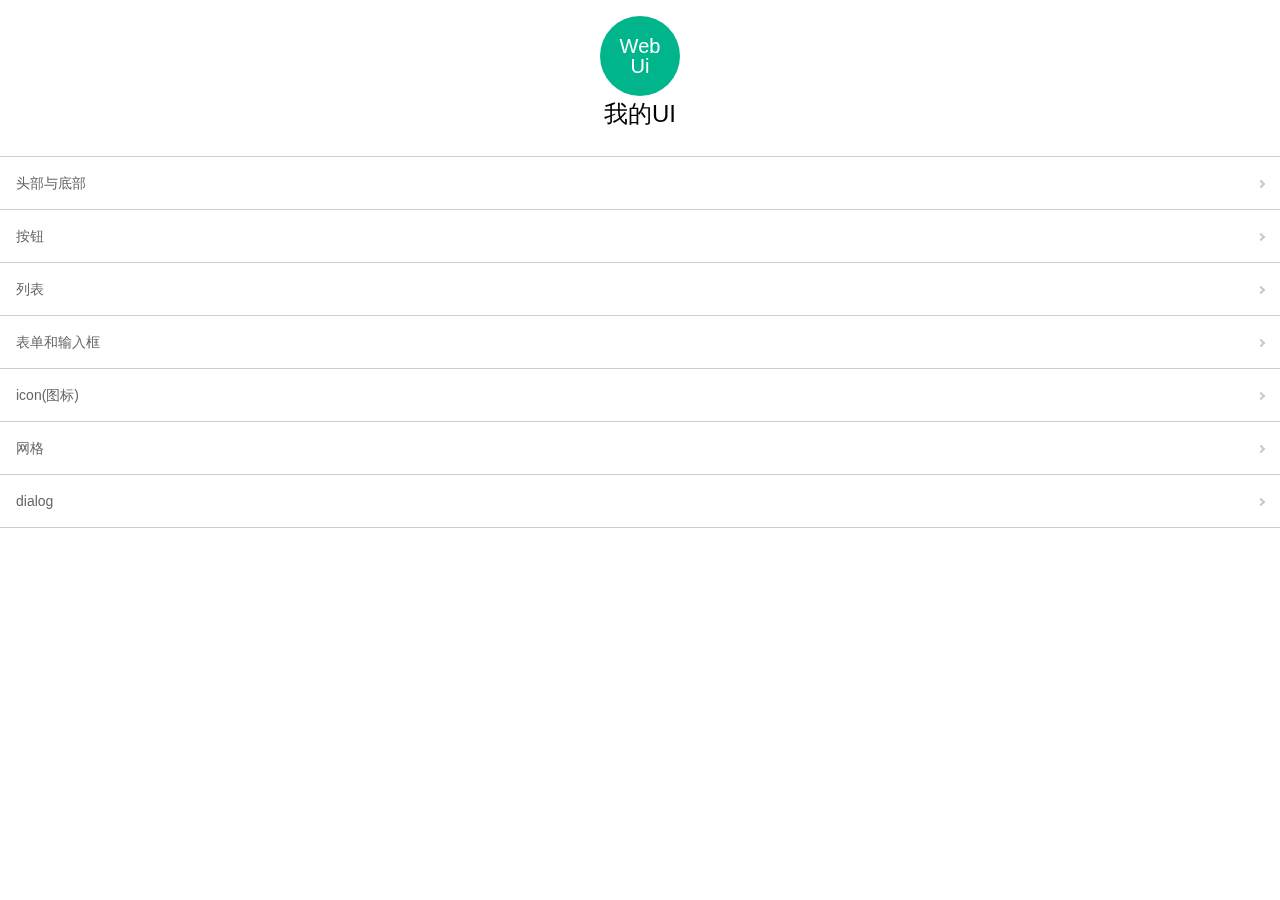
<file: index.html>
<!doctype html>
<html>
<head>
	<meta http-equiv="content-type" content="text/html; charset=utf-8">
	<meta http-equiv="pragma" content="no-cache">  
	<meta http-equiv="cache-control" content="no-cache">  
	<meta http-equiv="expires" content="0">  
	<meta name="viewport" content="width=device-width, minimum-scale=1.0, maximum-scale=1.0, user-scalable=no">
	<meta name="mobile-web-app-capable" content="yes">
	<meta name="apple-mobile-web-app-capable" content="yes">
	<meta name="format-detection" content="telephone=no" >
	<meta name="version" content="0.0.20151012.1">
	<title>首页</title>
	<link rel="stylesheet" href="css/init.css">
	<link rel="stylesheet" href="css/layout.css">
	<link rel="stylesheet" href="css/base.css">
	<!-- <link rel="stylesheet" href="css/mobilebone.animate.css"> -->
	<script src="libs/zepto/zepto.min.js"></script>
	<!--<script src="libs/mobilebone.js"></script>-->
	<script src="libs/iscroll/iscroll-lite.min.js"></script>
	<script src="libs/swipeslide/swipeSlide.min.js"></script>
	<script src="js/base.js"></script>
	<script>
		$(function(){
			
		})
	</script>
</head>
<body>
	<div class="wrap">
		<div id="scroll" class="scroll scroll-no-header scroll-no-footer">
			<div class="content">
				<div class="mywebui">
					<div class="round">Web<br>Ui</div>
					<h3>我的UI</h3>
				</div>
				<ul class="list menu-list" >
					<li class="item">
						<a href="header-footer.html" class="flex">
							<p class="flex1">头部与底部</p>
							<i class="icon icon-sharp-corners"></i>
						</a>
					</li>
					<li class="item">
						<a href="button.html" class="flex">
							<p class="flex1">按钮</p>
							<i class="icon icon-sharp-corners"></i>
						</a>
					</li>
					<li class="item">
						<a href="list.html" class="flex">
							<p class="flex1">列表</p>
							<i class="icon icon-sharp-corners"></i>
						</a>
					</li>
					<li class="item">
						<a href="form.html" class="flex">
							<p class="flex1">表单和输入框</p>
							<i class="icon icon-sharp-corners"></i>
						</a>
					</li>
					<li class="item">
						<a href="icon.html" class="flex">
							<p class="flex1">icon(图标)</p>
							<i class="icon icon-sharp-corners"></i>
						</a>
					</li>
					<li class="item">
						<a href="grid.html" class="flex">
							<p class="flex1">网格</p>
							<i class="icon icon-sharp-corners"></i>
						</a>
					</li>
					<li class="item">
						<a href="dialog.html" class="flex">
							<p class="flex1">dialog</p>
							<i class="icon icon-sharp-corners"></i>
						</a>
					</li>
				</ul>
			</div>
		</div>
	</div>
</body>
</html>
</file>
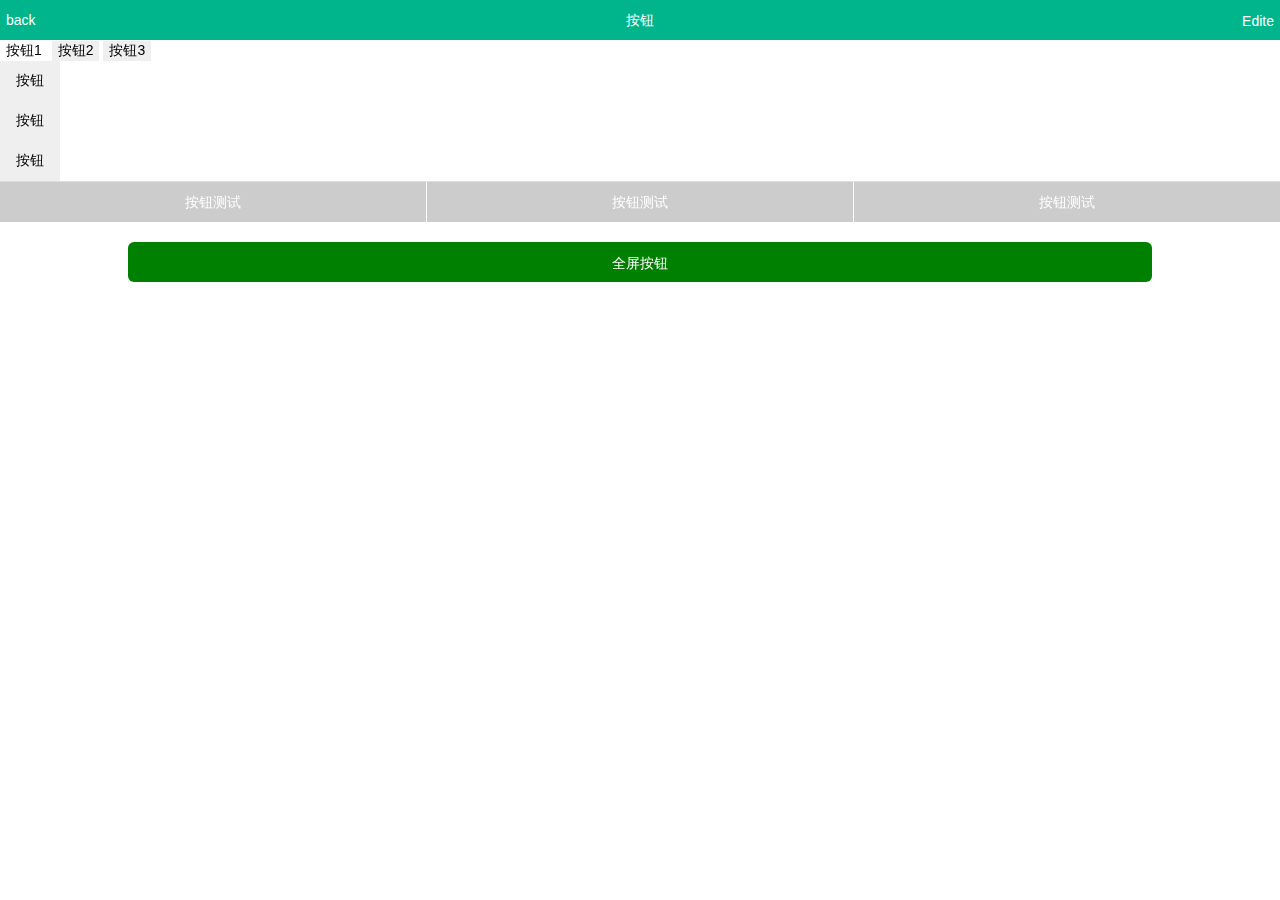
<file: button.html>
<!doctype html>
<html>
<head>
	<meta http-equiv="content-type" content="text/html; charset=utf-8">
	<meta http-equiv="pragma" content="no-cache">  
	<meta http-equiv="cache-control" content="no-cache">  
	<meta http-equiv="expires" content="0">  
	<meta name="viewport" content="width=device-width, minimum-scale=1.0, maximum-scale=1.0, user-scalable=no">
	<meta name="mobile-web-app-capable" content="yes">
	<meta name="apple-mobile-web-app-capable" content="yes">
	<meta name="format-detection" content="telephone=no" >
	<meta name="version" content="0.0.20151012.1">
	<title>按钮</title>
	<link rel="stylesheet" href="css/init.css">
	<link rel="stylesheet" href="css/layout.css">
	<link rel="stylesheet" href="css/base.css">
	<script src="libs/zepto/zepto.min.js"></script>
	<script src="libs/zepto/touch.min.js"></script>
	<script src="libs/iscroll/iscroll-lite.min.js"></script>
	<script src="libs/swipeslide/swipeSlide.min.js"></script>
	<script src="js/base.js"></script>
</head>
<body>
	<div id="wrap">
		<header class="header">
			<button class="header-left back">back</button>
			<h3 class="header-title">按钮</h3>
			<button class="header-right button-clear">Edite</button>
		</header>
		<div class="scroll scroll-no-footer" id="scroll">
			<div class="content">
				<div class="button">
					<button class="button-clear">按钮1</button>
					<button>按钮2</button>
					<button>按钮3</button>
				</div>
				<ul class="button-bl">
					<li>
						<button>按钮</button>
					</li>
					<li>
						<button>按钮</button>
					</li>
					<li>
						<button>按钮</button>
					</li>
				</ul>
				<div class="flex button-list">
					<a href="#" class="button">按钮测试</a>
					<a href="#" class="button">按钮测试</a>
					<a href="#" class="button">按钮测试</a>
				</div>
				<button class="button-full">全屏按钮</button>
			</div>
		</div>
	</div>
</body>
</html>
</file>
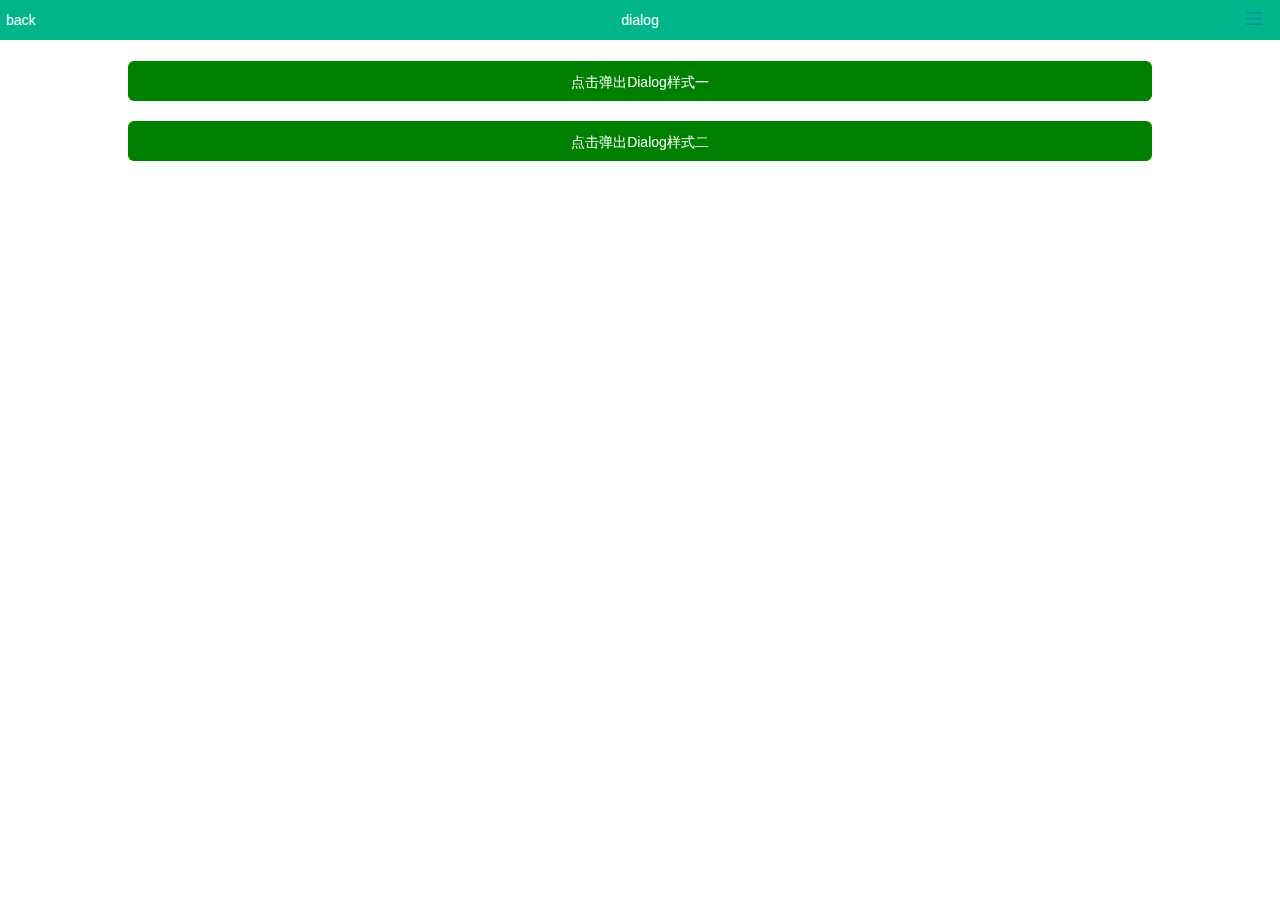
<file: dialog.html>
<!doctype html>
<html>
<head>
	<meta http-equiv="content-type" content="text/html; charset=utf-8">
	<meta http-equiv="pragma" content="no-cache">  
	<meta http-equiv="cache-control" content="no-cache">  
	<meta http-equiv="expires" content="0">  
	<meta name="viewport" content="width=device-width, minimum-scale=1.0, maximum-scale=1.0, user-scalable=no">
	<meta name="mobile-web-app-capable" content="yes">
	<meta name="apple-mobile-web-app-capable" content="yes">
	<meta name="format-detection" content="telephone=no" >
	<meta name="version" content="0.0.20151012.1">
	<title>dialog</title>
	<link rel="stylesheet" href="css/init.css">
	<link rel="stylesheet" href="css/layout.css">
	<link rel="stylesheet" href="css/base.css">
	<script src="libs/zepto/zepto.min.js"></script>
	<script src="libs/zepto/touch.min.js"></script>
	<script src="libs/iscroll/iscroll-lite.min.js"></script>
	<script src="libs/swipeslide/swipeSlide.min.js"></script>
	<script src="js/base.js"></script>
</head>
<body>
	<div id="wrap">
		<header class="header">
			<button class="header-left back">back</button>
			<h3 class="header-title">dialog</h3>
			<button class="header-right">
				<div class="form-menu"></div>
			</button>
		</header>
		<div class="scroll scroll-no-footer" id="scroll">
			<div class="content">
				<ul class="list dialog-click">
					<li>
						<button class="button-full">点击弹出Dialog样式一</button>
					</li>
					<li>
						<button class="button-full">点击弹出Dialog样式二</button>
					</li>
				</ul>
			</div>
		</div>
		<article class="dialog">
			<div class="dialog-bg"></div>
			<div class="float-dialog">
				<h3 class="float-dialog-title">弹窗标题</h3>
				<div class="float-dialog-content">
					自定义弹窗内容，居左对齐显示，告知需要确认的信息等
				</div>
				<div class="flex float-dialog-btn">
					<a href="#">取消</a>
					<a href="#">确定</a>
				</div>
			</div>
		</article>
	</div>
</body>
</html>
</file>
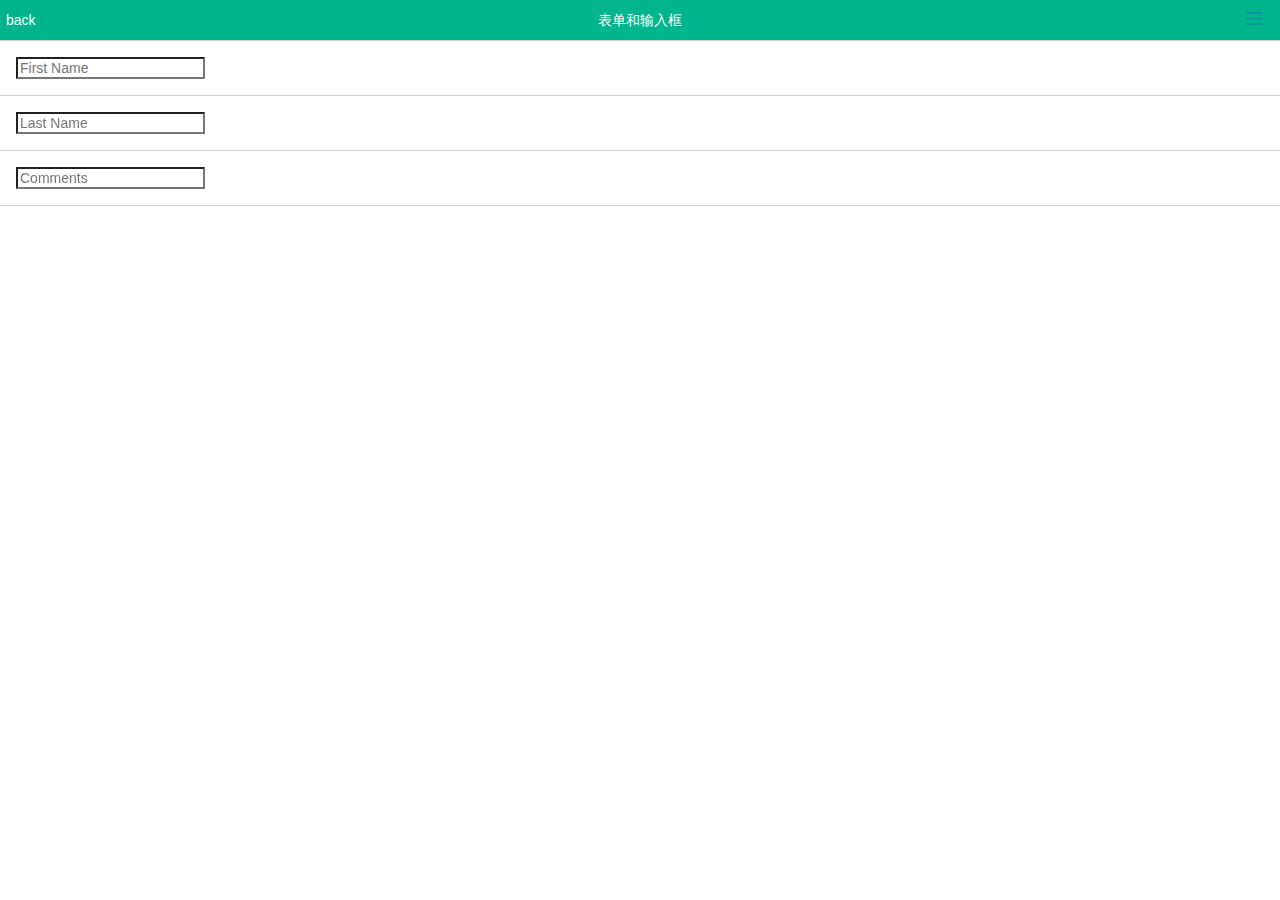
<file: form.html>
<!doctype html>
<html>
<head>
	<meta http-equiv="content-type" content="text/html; charset=utf-8">
	<meta http-equiv="pragma" content="no-cache">  
	<meta http-equiv="cache-control" content="no-cache">  
	<meta http-equiv="expires" content="0">  
	<meta name="viewport" content="width=device-width, minimum-scale=1.0, maximum-scale=1.0, user-scalable=no">
	<meta name="mobile-web-app-capable" content="yes">
	<meta name="apple-mobile-web-app-capable" content="yes">
	<meta name="format-detection" content="telephone=no" >
	<meta name="version" content="0.0.20151012.1">
	<title>表单和输入框</title>
	<link rel="stylesheet" href="css/init.css">
	<link rel="stylesheet" href="css/layout.css">
	<link rel="stylesheet" href="css/base.css">
	<script src="libs/zepto/zepto.min.js"></script>
	<script src="libs/zepto/touch.min.js"></script>
	<script src="libs/iscroll/iscroll-lite.min.js"></script>
	<script src="libs/swipeslide/swipeSlide.min.js"></script>
	<script src="js/base.js"></script>
</head>
<body>
	<div id="wrap">
		<header class="header">
			<button class="header-left back">back</button>
			<h3 class="header-title">表单和输入框</h3>
			<button class="header-right">
				<div class="form-menu"></div>
			</button>
		</header>
		<div class="scroll scroll-no-footer" id="scroll">
			<div class="content">
				<ul class="list">
					<li class="item">
						<input type="text" placeholder="First Name">
					</li>
					<li class="item">
						<input type="text" placeholder="Last Name">
					</li>
					<li class="item">
						<input type="text" placeholder="Comments">
					</li>
				</ul>
			</div>
		</div>
	</div>
</body>
</html>
</file>
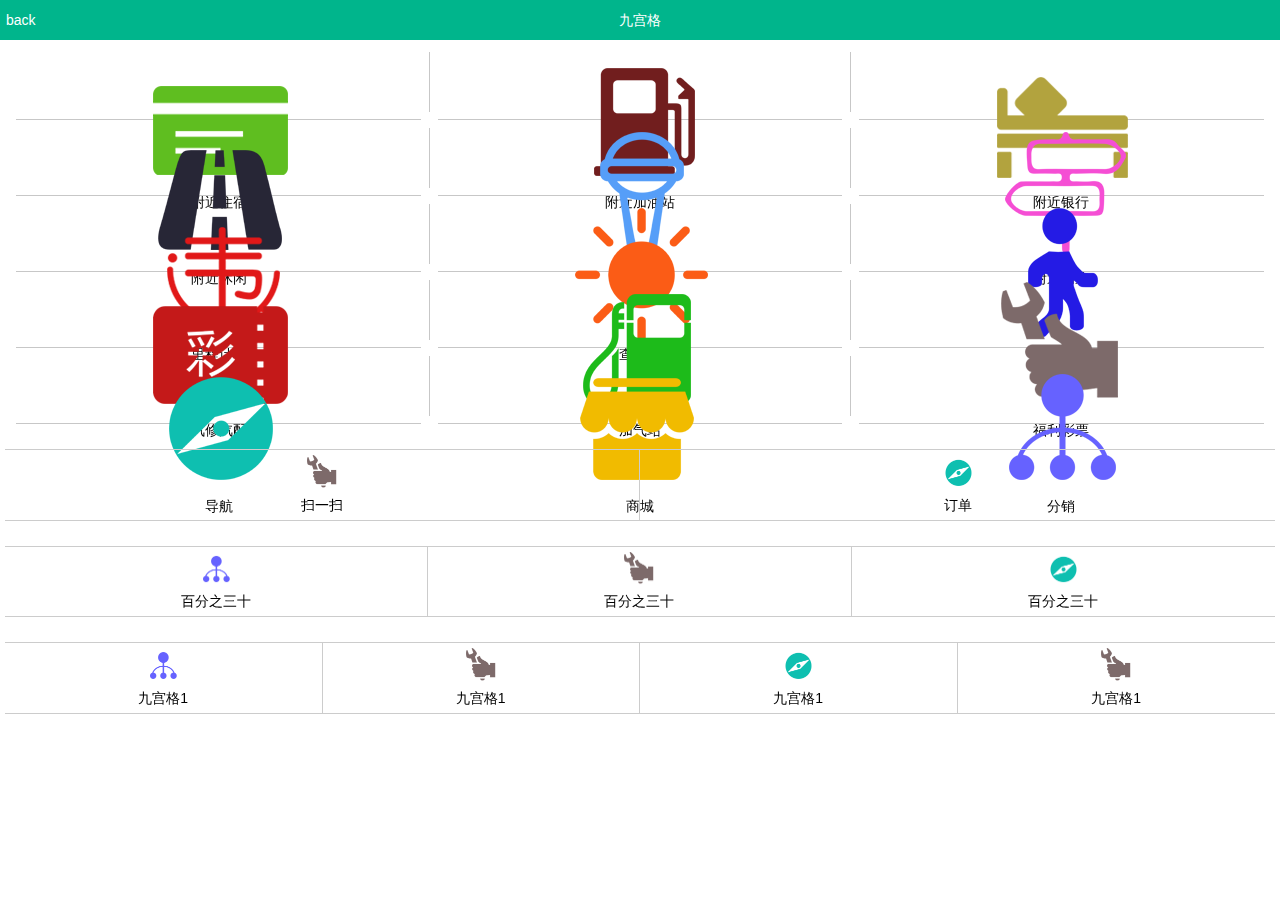
<file: grid.html>
<!doctype html>
<html>
<head>
	<meta http-equiv="content-type" content="text/html; charset=utf-8">
	<meta http-equiv="pragma" content="no-cache">  
	<meta http-equiv="cache-control" content="no-cache">  
	<meta http-equiv="expires" content="0">  
	<meta name="viewport" content="width=device-width, minimum-scale=1.0, maximum-scale=1.0, user-scalable=no">
	<meta name="mobile-web-app-capable" content="yes">
	<meta name="apple-mobile-web-app-capable" content="yes">
	<meta name="format-detection" content="telephone=no" >
	<meta name="version" content="0.0.20151012.1">
	<title>网格</title>
	<link rel="stylesheet" href="css/init.css">
	<link rel="stylesheet" href="css/layout.css">
	<link rel="stylesheet" href="css/base.css">
	<script src="libs/zepto/zepto.min.js"></script>
	<script src="libs/zepto/touch.min.js"></script>
	<script src="libs/iscroll/iscroll-lite.min.js"></script>
	<script src="libs/swipeslide/swipeSlide.min.js"></script>
	<script src="js/base.js"></script>
</head>
<body>
	<div id="wrap">
		<header class="header">
			<button class="header-left back">back</button>
			<h3 class="header-title">九宫格</h3>
		</header>
		<div class="scroll scroll-no-footer" id="scroll">
			<div class="content">
				<!-- 百宝箱 -->
				<ul class="chest">
					<li class="row">
						<div class="col col-33">
							<div class="chest-border-bottom">
								<img src="img/chestIcon_03.png" alt="附近住宿">
								<p>附近住宿</p>
							</div>
						</div>
						<div class="col col-33">
							<div class="flex">
								<div class="grid-border-right">&nbsp;</div>
								<div class="flex1 chest-border-bottom">
									<img src="img/chestIcon_06.png" alt="">
									<p>附近加油站</p>
								</div>
								<div class="grid-border-right">&nbsp;</div>
							</div>
						</div>
						<div class="col col-33">
							<div class="chest-border-bottom">
								<img src="img/chestIcon_09.png" alt="">
								<p>附近银行</p>
							</div>
						</div>
					</li>
					<li class="row">
						<div class="col col-33">
							<div class="chest-border-bottom">
								<img src="img/chestIcon_14.png" alt="附近休闲">
								<p>附近休闲</p>
							</div>
						</div>
						<div class="col col-33">
							<div class="flex">
								<div class="grid-border-right">&nbsp;</div>
								<div class="flex1 chest-border-bottom">
									<img src="img/chestIcon_15.png" alt="附近园区">
									<p>附近园区</p>
								</div>
								<div class="grid-border-right">&nbsp;</div>
							</div>
						</div>
						<div class="col col-33">
							<div class="chest-border-bottom">
								<img src="img/chestIcon_16.png" alt="附近高速">
								<p>附近高速</p>
							</div>
						</div>
					</li>
					<li class="row">
						<div class="col col-33">
							<div class="chest-border-bottom">
								<img src="img/chestIcon_20.png" alt="里程计算">
								<p>里程计算</p>
							</div>
						</div>
						<div class="col col-33">
							<div class="flex">
								<div class="grid-border-right">&nbsp;</div>
								<div class="flex1 chest-border-bottom">
									<img src="img/chestIcon_21.png" alt="查违章">
									<p>查违章</p>
								</div>
								<div class="grid-border-right">&nbsp;</div>
							</div>
						</div>
						<div class="col col-33">
							<div class="chest-border-bottom">
								<img src="img/chestIcon_22.png" alt="天气预报">
								<p>天气预报</p>
							</div>
						</div>
					</li>
					<li class="row">
						<div class="col col-33">
							<div class="chest-border-bottom">
								<img src="img/chestIcon_26.png" alt="汽修汽配">
								<p>汽修汽配</p>
							</div>
						</div>
						<div class="col col-33">
							<div class="flex">
								<div class="grid-border-right">&nbsp;</div>
								<div class="flex1 chest-border-bottom">
									<img src="img/chestIcon_28.png" alt="加气站">
									<p>加气站</p>
								</div>
								<div class="grid-border-right">&nbsp;</div>
							</div>
						</div>
						<div class="col col-33">
							<div class="chest-border-bottom">
								<img src="img/chestIcon_31.png" alt="福利彩票">
								<p>福利彩票</p>
							</div>
						</div>
					</li>
					<li class="row">
						<div class="col col-33">
							<div class="chest-border-bottom">
								<img src="img/chestIcon_36.png" alt="导航">
								<p>导航</p>
							</div>
						</div>
						<div class="col col-33">
							<div class="flex">
								<div class="grid-border-right">&nbsp;</div>
								<div class="flex1 chest-border-bottom">
									<img src="img/chestIcon_38.png" alt="商城">
									<p>商城</p>
								</div>
								<div class="grid-border-right">&nbsp;</div>
							</div>
						</div>
						<div class="col col-33">
							<div class="chest-border-bottom">
								<img src="img/chestIcon_39.png" alt="分销">
								<p>分销</p>
							</div>
						</div>
					</li>
				</ul>
				<div class="sudoku">
					<div class="row">
						<div class="col col-50">
							<p><img src="img/chestIcon_31.png" alt=""></p>
							<p>扫一扫</p>
						</div>
						<div class="col col-50">
							<p><img src="img/chestIcon_36.png" alt=""></p>
							<p>订单</p>
						</div>
					</div>
					<div class="row">
						<div class="col col-33">
							<p><img src="img/chestIcon_39.png" alt=""></p>
							<p>百分之三十</p>
						</div>
						<div class="col col-33">
							<p><img src="img/chestIcon_31.png" alt=""></p>
							<p>百分之三十</p>
						</div>
						<div class="col col-33">
							<p><img src="img/chestIcon_36.png" alt=""></p>
							<p>百分之三十</p>
						</div>
					</div>
					<div class="row">
						<div class="col col-25">
							<p><img src="img/chestIcon_39.png" alt=""></p>
							<p>九宫格1</p>
						</div>
						<div class="col col-25">
							<p><img src="img/chestIcon_31.png" alt=""></p>
							<p>九宫格1</p>
						</div>
						<div class="col col-25">
							<p><img src="img/chestIcon_36.png" alt=""></p>
							<p>九宫格1</p>
						</div>
						<div class="col col-25">
							<p><img src="img/chestIcon_31.png" alt=""></p>
							<p>九宫格1</p>
						</div>
					</div>
				</div>
			</div>
		</div>
	</div>
</body>
</html>
</file>
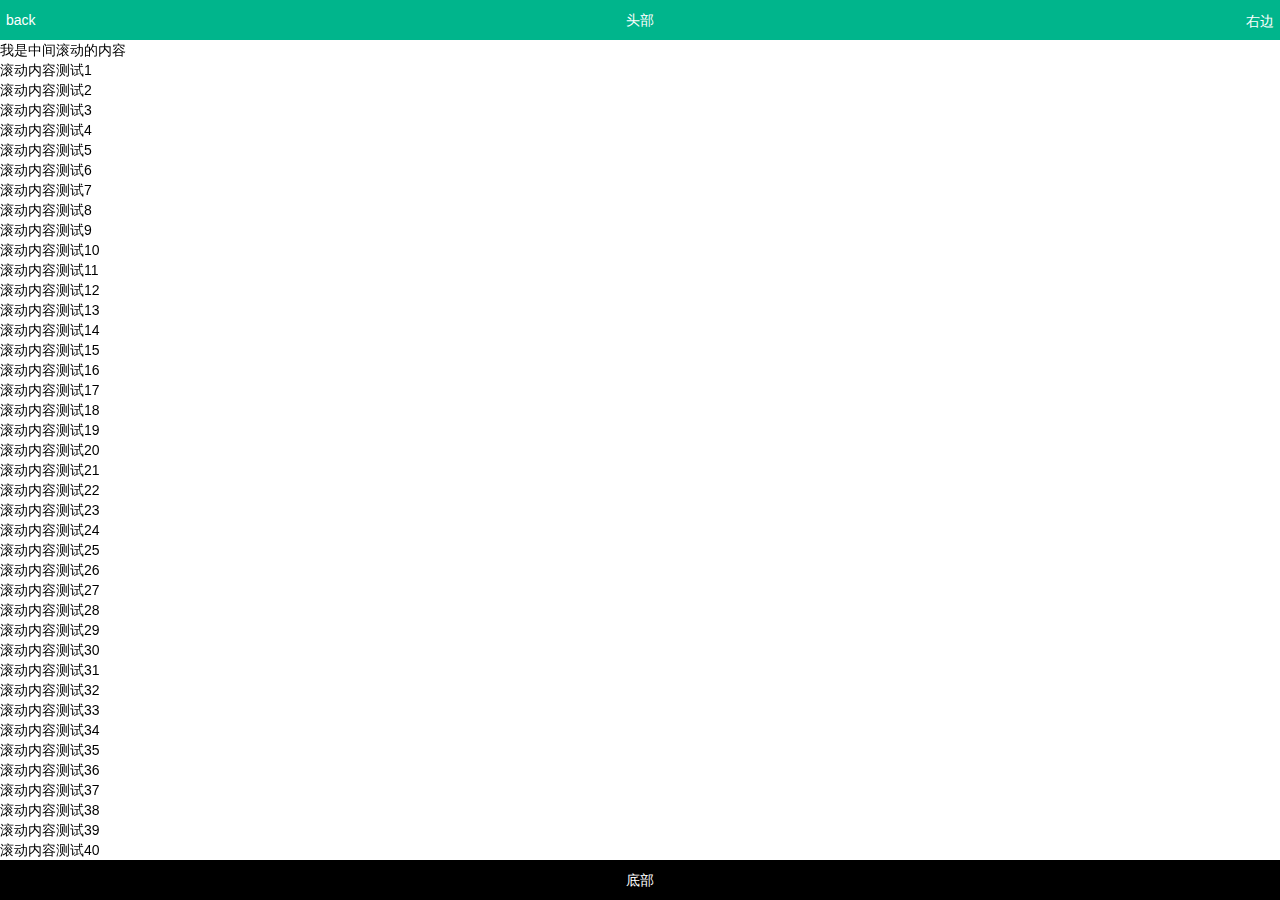
<file: header-footer.html>
<!doctype html>
<html>
<head>
	<meta http-equiv="content-type" content="text/html; charset=utf-8">
	<meta http-equiv="pragma" content="no-cache">  
	<meta http-equiv="cache-control" content="no-cache">  
	<meta http-equiv="expires" content="0">  
	<meta name="viewport" content="width=device-width, minimum-scale=1.0, maximum-scale=1.0, user-scalable=no">
	<meta name="mobile-web-app-capable" content="yes">
	<meta name="apple-mobile-web-app-capable" content="yes">
	<meta name="format-detection" content="telephone=no" >
	<meta name="version" content="0.0.20151012.1">
	<title>头部与底部</title>
	<link rel="stylesheet" href="css/init.css">
	<link rel="stylesheet" href="css/layout.css">
	<link rel="stylesheet" href="css/base.css">
	<script src="libs/zepto/zepto.min.js"></script>
	<script src="libs/zepto/touch.min.js"></script>
	<script src="libs/iscroll/iscroll-lite.min.js"></script>
	<script src="libs/swipeslide/swipeSlide.min.js"></script>
	<script src="js/base.js"></script>
</head>
<body>
	<div id="wrap">
		<header class="header">
			<button class="header-left back">back</button>
			<h3 class="header-title">头部</h3>
			<button class="header-right">右边</button>
		</header>
		<div class="scroll" id="scroll">
			<div class="content">
				<h3>我是中间滚动的内容</h3>
				<ul>
					<li>滚动内容测试1</li>
					<li>滚动内容测试2</li>
					<li>滚动内容测试3</li>
					<li>滚动内容测试4</li>
					<li>滚动内容测试5</li>
					<li>滚动内容测试6</li>
					<li>滚动内容测试7</li>
					<li>滚动内容测试8</li>
					<li>滚动内容测试9</li>
					<li>滚动内容测试10</li>
					<li>滚动内容测试11</li>
					<li>滚动内容测试12</li>
					<li>滚动内容测试13</li>
					<li>滚动内容测试14</li>
					<li>滚动内容测试15</li>
					<li>滚动内容测试16</li>
					<li>滚动内容测试17</li>
					<li>滚动内容测试18</li>
					<li>滚动内容测试19</li>
					<li>滚动内容测试20</li>
					<li>滚动内容测试21</li>
					<li>滚动内容测试22</li>
					<li>滚动内容测试23</li>
					<li>滚动内容测试24</li>
					<li>滚动内容测试25</li>
					<li>滚动内容测试26</li>
					<li>滚动内容测试27</li>
					<li>滚动内容测试28</li>
					<li>滚动内容测试29</li>
					<li>滚动内容测试30</li>
					<li>滚动内容测试31</li>
					<li>滚动内容测试32</li>
					<li>滚动内容测试33</li>
					<li>滚动内容测试34</li>
					<li>滚动内容测试35</li>
					<li>滚动内容测试36</li>
					<li>滚动内容测试37</li>
					<li>滚动内容测试38</li>
					<li>滚动内容测试39</li>
					<li>滚动内容测试40</li>
					<li>滚动内容测试41</li>
					<li>滚动内容测试42</li>
					<li>滚动内容测试43</li>
					<li>滚动内容测试44</li>
					<li>滚动内容测试45</li>
					<li>滚动内容测试46</li>
					<li>滚动内容测试47</li>
					<li>滚动内容测试48</li>
					<li>滚动内容测试49</li>
					<li>滚动内容测试50</li>
					<li>滚动内容测试51</li>
					<li>滚动内容测试52</li>
					<li>滚动内容测试53</li>
					<li>滚动内容测试54</li>
					<li>滚动内容测试55</li>
					<li>滚动内容测试56</li>
					<li>滚动内容测试57</li>
					<li>滚动内容测试58</li>
					<li>滚动内容测试59</li>
					<li>滚动内容测试60</li>
					<li>滚动内容测试61</li>
					<li>滚动内容测试62</li>
					<li>滚动内容测试63</li>
					<li>滚动内容测试64</li>
					<li>滚动内容测试65</li>
					<li>滚动内容测试66</li>
					<li>滚动内容测试67</li>
					<li>滚动内容测试68</li>
					<li>滚动内容测试69</li>
					<li>滚动内容测试70</li>
					<li>滚动内容测试71</li>
					<li>滚动内容测试72</li>
					<li>滚动内容测试73</li>
					<li>滚动内容测试74</li>
					<li>滚动内容测试75</li>
					<li>滚动内容测试76</li>
					<li>滚动内容测试77</li>
					<li>滚动内容测试78</li>
					<li>滚动内容测试79</li>
					<li>滚动内容测试80</li>
				</ul>
			</div>
		</div>
		<footer class="footer">
			<h3 class="footer-title">底部</h3>
		</footer>
	</div>
</body>
</html>
</file>
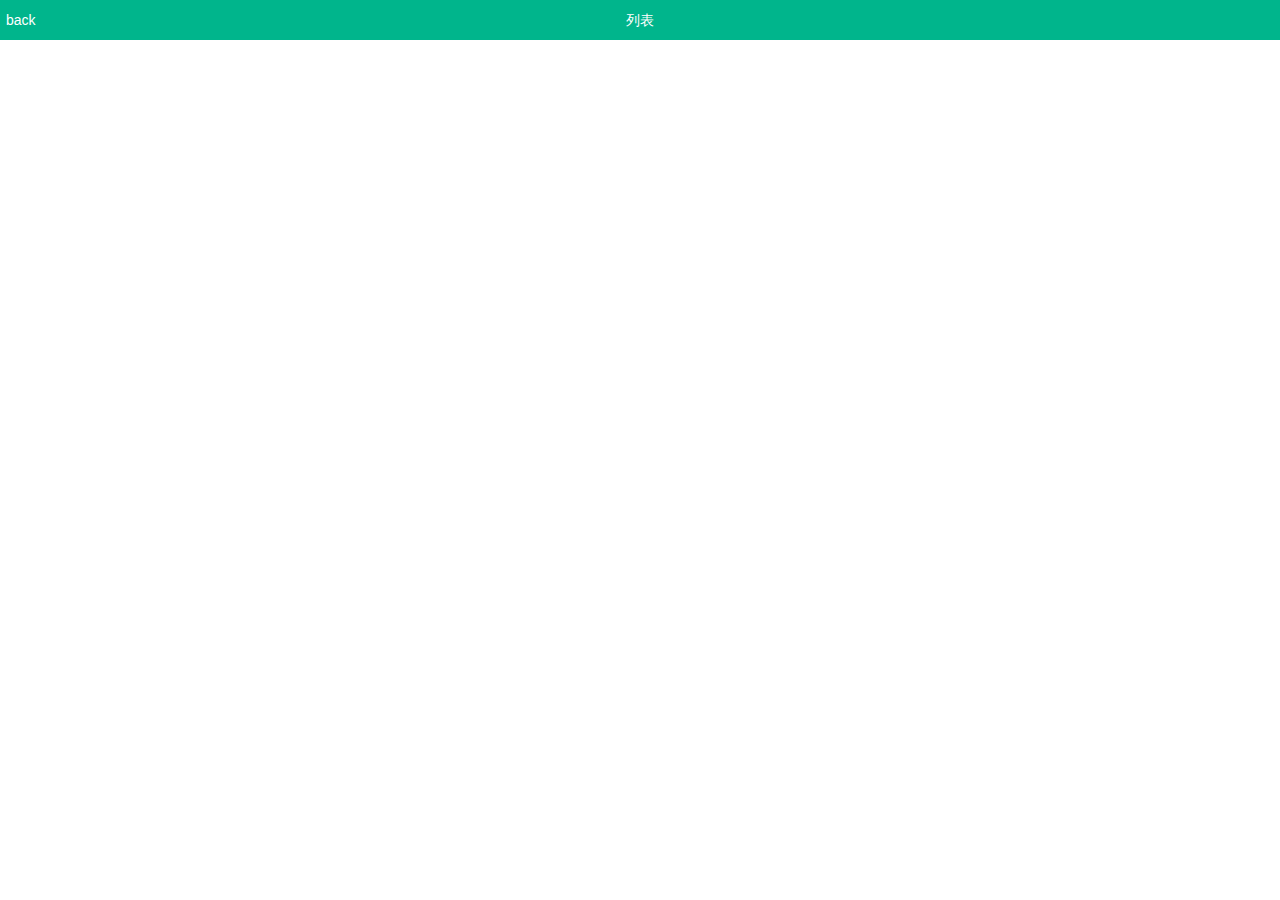
<file: icon.html>
<!doctype html>
<html>
<head>
	<meta http-equiv="content-type" content="text/html; charset=utf-8">
	<meta http-equiv="pragma" content="no-cache">  
	<meta http-equiv="cache-control" content="no-cache">  
	<meta http-equiv="expires" content="0">  
	<meta name="viewport" content="width=device-width, minimum-scale=1.0, maximum-scale=1.0, user-scalable=no">
	<meta name="mobile-web-app-capable" content="yes">
	<meta name="apple-mobile-web-app-capable" content="yes">
	<meta name="format-detection" content="telephone=no" >
	<meta name="version" content="0.0.20151012.1">
	<title>icon</title>
	<link rel="stylesheet" href="css/init.css">
	<link rel="stylesheet" href="css/layout.css">
	<link rel="stylesheet" href="css/base.css">
	<script src="libs/zepto/zepto.min.js"></script>
	<script src="libs/zepto/touch.min.js"></script>
	<script src="libs/iscroll/iscroll-lite.min.js"></script>
	<script src="libs/swipeslide/swipeSlide.min.js"></script>
	<script src="js/base.js"></script>
</head>
<body>
	<div id="wrap">
		<header class="header">
			<button class="header-left back">back</button>
			<h3 class="header-title">列表</h3>
		</header>
		<div class="scroll scroll-no-footer" id="scroll">
			<div class="content">
				
			</div>
		</div>
	</div>
</body>
</html>
</file>
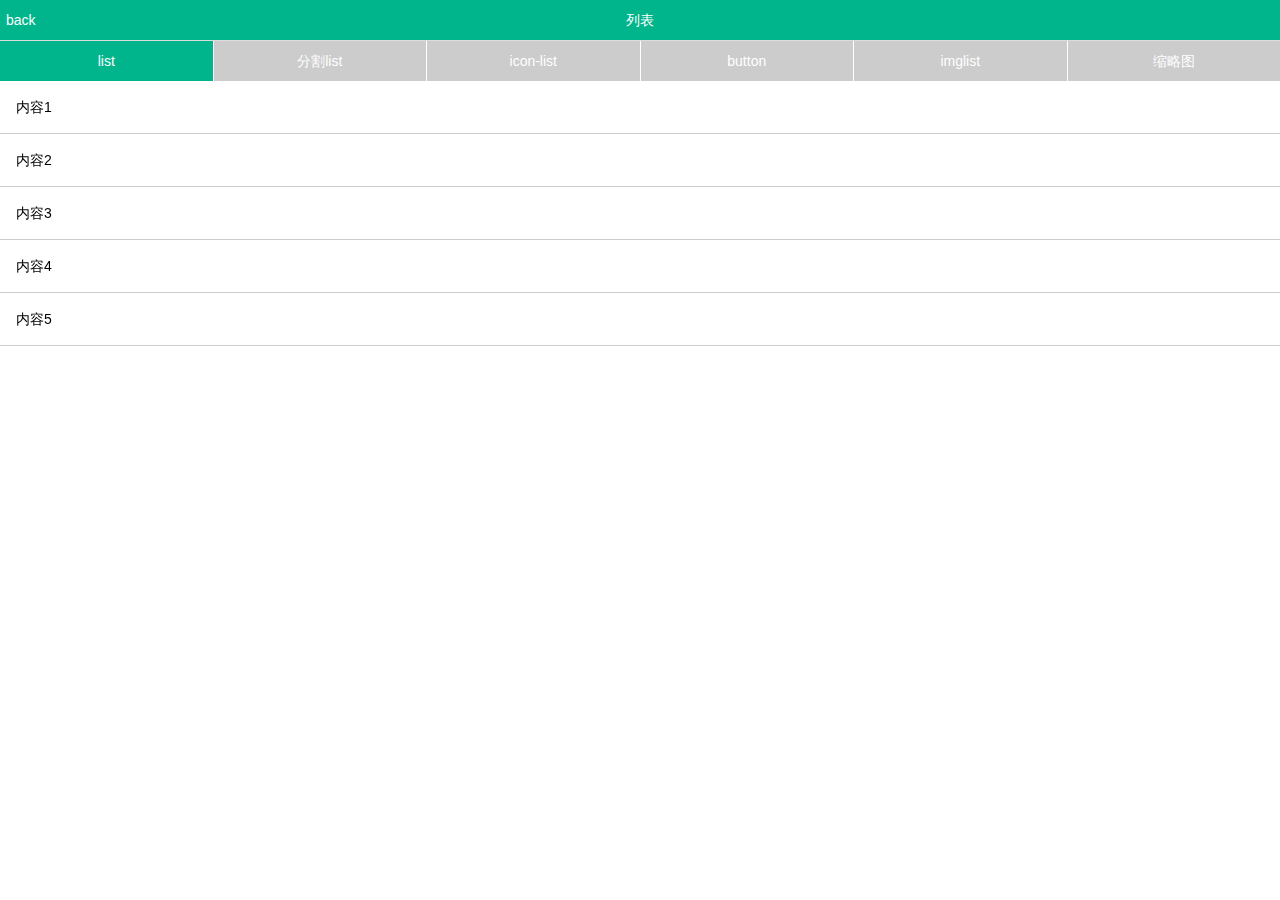
<file: list.html>
<!doctype html>
<html>
<head>
	<meta http-equiv="content-type" content="text/html; charset=utf-8">
	<meta http-equiv="pragma" content="no-cache">  
	<meta http-equiv="cache-control" content="no-cache">  
	<meta http-equiv="expires" content="0">  
	<meta name="viewport" content="width=device-width, minimum-scale=1.0, maximum-scale=1.0, user-scalable=no">
	<meta name="mobile-web-app-capable" content="yes">
	<meta name="apple-mobile-web-app-capable" content="yes">
	<meta name="format-detection" content="telephone=no" >
	<meta name="version" content="0.0.20151012.1">
	<title>列表</title>
	<link rel="stylesheet" href="css/init.css">
	<link rel="stylesheet" href="css/layout.css">
	<link rel="stylesheet" href="css/base.css">
	<script src="libs/zepto/zepto.min.js"></script>
	<script src="libs/zepto/touch.min.js"></script>
	<script src="libs/iscroll/iscroll-lite.min.js"></script>
	<script src="libs/swipeslide/swipeSlide.min.js"></script>
	<script src="js/base.js"></script>
</head>
<body>
	<div id="wrap">
		<header class="header">
			<button class="header-left back">back</button>
			<h3 class="header-title">列表</h3>
		</header>
		<nav class="flex button-list sub-nav">
			<a href="javascript:void(0);" class="button sub-nav-focus">list</a>
			<a href="javascript:void(0);" class="button">分割list</a>
			<a href="javascript:void(0);" class="button">icon-list</a>
			<a href="javascript:void(0);" class="button">button</a>
			<a href="javascript:void(0);" class="button">imglist</a>
			<a href="javascript:void(0);" class="button">缩略图</a>
		</nav>
		<div class="scroll scroll-sub scroll-no-footer" id="scroll">
			<div class="content">
				<section class="list-content">
					<ul class="list">
						<li class="item">
							<p>内容1</p>
						</li>
						<li class="item">
							<p>内容2</p>
						</li>
						<li class="item">
							<p>内容3</p>
						</li>
						<li class="item">
							<p>内容4</p>
						</li>
						<li class="item">
							<p>内容5</p>
						</li>
					</ul>
					<div class="list" style="display:none;">
						<div class="division">
							<h3>分割头部</h3>
						</div>
						<div class="item">
							<p>内容撒</p>
						</div>
						<div class="item">
							<p>内容撒</p>
						</div>
						<div class="item">
							<p>内容撒</p>
						</div>
						<div class="division">
							<h3>分割头部</h3>
						</div>
						<div class="item">
							<p>内容撒</p>
						</div>
						<div class="item">
							<p>内容撒</p>
						</div>
						<div class="item">
							<p>内容撒</p>
						</div>
					</div>
					<ul class="list" style="display:none;">
						<li class="item flex item-icon">
							<img src="img/iconBtn_03.png" alt="">
							<p class="flex1">内容1</p>
							<i class="icon icon-sharp-corners"></i>
						</li>
						<li class="item flex item-icon">
							<img src="img/iconBtn_05.png" alt="">
							<div class="flex1">
								<h3>内容是</h3>
								<p>是大喊大叫是</p>
							</div>
							<i class="icon icon-sharp-corners"></i>
						</li>
					</ul>
					<ul class="list" style="display:none;">
						<li class="item flex">
							<img src="img/iconBtn_03.png" alt="">
							<p class="flex1">内容1</p>
							<button class="button button-blue">按钮</button>
						</li>
						<li class="item flex">
							<img src="img/iconBtn_05.png" alt="">
							<div class="flex1">
								<h3>内容是</h3>
								<p>是大喊大叫是</p>
							</div>
							<i class="icon icon-sharp-corners"></i>
						</li>
					</ul>
					<ul class="list" style="display:none;">
						<li class="item item-head-portrait">
							<img src="images/contactIcon_18.png" alt="">
							<h3>这个是头像列表</h3>
							<p>我是头像列表的内容展示</p>
						</li>
					</ul>
					<ul class="list" style="display:none;">
						<li class="item item-thumb-left">
							<img src="images/nearImg_03.jpg" alt="">
							<h3>这里是缩略图的展示部分</h3>
							<p>我就是缩略图的描述信息</p>
						</li>
						<li class="item item-thumb-right">
							<img src="images/nearImg_03.jpg" alt="">
							<h3>这里是缩略图的展示部分</h3>
							<p>我就是缩略图的描述信息</p>
						</li>
						<li class="item item-thumb-left">
							<img src="images/nearImg_03.jpg" alt="">
							<h3>这里是缩略图的展示部分</h3>
							<p>我就是缩略图的描述信息</p>
						</li>
					</ul>
				</section>
			</div>
		</div>
	</div>
</body>
</html>
</file>
<file: css/layout.css>
/*一些常用的设置*/
#wrap{
    position: absolute;
    width: 100%;
    height: 100%;
    top: 0;
    right: 0;
    bottom: 0;
    left: 0;
    overflow: hidden;
    z-index: 1;
}
/*底部导航*/
.header{
    background:#00b58c;
    position: absolute;
    top:0;
    left:0;
    height:40px;
    line-height:40px;
    width:100%;
    z-index:2;
}
.header-title{
    text-align: center;
    color:#fff;
}
.header-left{
    position: absolute;
    top:0;
    left:0;
    color:#fff;
    padding:0 6px;
}
.header-right{
    position: absolute;
    top:0;
    right:0;
    height:40px;
    line-height:40px;
    background:none;
    color:#fff;
}
.sub-nav{
    background:#ccc;
    position: absolute;
    top:40px;
    left:0;
    height:40px;
    line-height:40px;
    width:100%;
    z-index:2;
}
.footer{
    position: absolute;
    bottom:0;
    left:0;
    width:100%;
    background:#000;
    line-height:40px;
    color:#fff;
    z-index:2;
}
.footer-title{
    text-align:center;
}
.footer-left{
    position: absolute;
    bottom:0;
    left:0;
    color:#fff;
    padding:0 6px;
}
.footer-right{
    position: absolute;
    bottom:0;
    right:0;
    height:40px;
    line-height:40px;
    background:none;
    color:#fff;
}

/*dialog-bg*/
.dialog-bg{
    position: fixed;
    left:0;
    top:0px;
    width:100%;
    height:100%;
    background:rgba(0,0,0,.6);
    z-index:3;
    display:none;
}
.float-dialog{
    position: fixed;
    z-index:5;
    width: 85%;
    top: 50%;
    left: 50%;
    -webkit-transform: translate(-50%, -50%);
    -ms-transform: translate(-50%, -50%);
    /* transform: translate(-50%, -50%); */
    background-color: #FAFAFC;
    text-align: center;
    border-radius: 3px;
}

/*滚动定位*/
.scroll{
    position: absolute;
    top:40px;
    bottom:40px;
    left:0;
    width:100%;
    z-index:1;
}
.content{
    padding:0 0 0px 0;
}
.scroll-no-footer{
    bottom:0;
}
.scroll-no-header{
    top:0;
}
.scroll-sub{
    top:80px;
}

/*列表*/
.list{
    padding:1px 0;
}
.item{
    padding:16px;
    border:1px solid #ccc;
    margin:-1px;
    position: relative;
}
.active{background:rgba(0,0,0,.1);}
.item-icon img:first-child{
    width:100%;
    height:100%;
    max-width:20px;
    max-height:20px;
    margin-right:8px;
}
.item-head-portrait{
    padding-left: 72px;
    min-height: 72px;
}
.item-head-portrait img:first-child{
    position: absolute;
    top: 16px;
    left: 16px;
    max-width: 40px;
    max-height: 40px;
    width: 100%;
    height: 100%;
    border-radius: 50%;
}
.item-thumb-left{
    padding-top: 8px;
    padding-left: 106px;
    min-height: 100px;
}
.item-thumb-left img:first-child,.item-thumb-right img:first-child{
    position: absolute;
    display: block;
    top: 10px;
    left: 10px;
    max-width: 80px;
    max-height: 80px;
    width: 100%;
    height: 100%;
}
.item-thumb-right{
    padding-top: 8px;
    padding-right: 106px;
    min-height: 100px;
}
.item-thumb-right img:first-child{
    left:auto;
    right:10px;
}
.icon-sharp-corners:after{
    content: " ";
    display: inline-block;
    -webkit-transform: rotate(45deg);
    -ms-transform: rotate(45deg);
    transform: rotate(45deg);
    height: 6px;
    width: 6px;
    border-width: 2px 2px 0 0;
    border-color: #C8C8CD;
    border-style: solid;
    position: relative;
    top: -2px;
    top: -1px;
    margin-left: .3em;
}
/*button*/
.button-clear{
    background:none;
}
.button-list .button{
    -webkit-box-flex: 1;
    -webkit-flex: 1;
    -moz-box-flex: 1;
    -moz-flex: 1;
    -ms-flex: 1;
    flex: 1;
    text-align: center;
}
/*margin&&padding*/
.margin-top8{
    margin-top:8px;
}
.margin8{
    margin:0 8px;
}
/*flex box*/
.flex{
    display: -webkit-box;
    display: -webkit-flex;
    display: -moz-box;
    display: -moz-flex;
    display: -ms-flexbox;
    display: flex;
    -webkit-box-direction: normal;
    -webkit-box-orient: horizontal;
    -webkit-flex-direction: row;
    -moz-flex-direction: row;
    -ms-flex-direction: row;
    flex-direction: row;
    -webkit-box-pack: center;
    -ms-flex-pack: center;
    -webkit-justify-content: center;
    -moz-justify-content: center;
    justify-content: center;
    -webkit-box-align: center;
    -ms-flex-align: center;
    -webkit-align-items: center;
    -moz-align-items: center;
    align-items: center; 
}
.flex1{
    -webkit-box-flex: 1;
    -webkit-flex: 1;
    -moz-box-flex: 1;
    -moz-flex: 1;
    -ms-flex: 1;
    flex: 1;
}

/**
 * Grid
 * --------------------------------------------------
 * Using flexbox for the grid, inspired by Philip Walton:
 * http://philipwalton.github.io/solved-by-flexbox/demos/grids/
 * By default each .col within a .row will evenly take up
 * available width, and the height of each .col with take
 * up the height of the tallest .col in the same .row.
 */
.row {
  display: -webkit-box;
  display: -webkit-flex;
  display: -moz-box;
  display: -moz-flex;
  display: -ms-flexbox;
  display: flex;
  padding: 5px;
  width: 100%; 
}

.row-wrap {
  -webkit-flex-wrap: wrap;
  -moz-flex-wrap: wrap;
  -ms-flex-wrap: wrap;
  flex-wrap: wrap; 
}

.row-no-padding {
  padding: 0; }
  .row-no-padding > .col {
    padding: 0; }

.row + .row {
  margin-top: -5px;
  padding-top: 0; }

.col {
  -webkit-box-flex: 1;
  -webkit-flex: 1;
  -moz-box-flex: 1;
  -moz-flex: 1;
  -ms-flex: 1;
  flex: 1;
  display: block;
  padding: 5px;
  width: 100%; }

/* Vertically Align Columns */
/* .row-* vertically aligns every .col in the .row */
.row-top {
  -webkit-box-align: start;
  -ms-flex-align: start;
  -webkit-align-items: flex-start;
  -moz-align-items: flex-start;
  align-items: flex-start; }

.row-bottom {
  -webkit-box-align: end;
  -ms-flex-align: end;
  -webkit-align-items: flex-end;
  -moz-align-items: flex-end;
  align-items: flex-end; }

.row-center {
  -webkit-box-align: center;
  -ms-flex-align: center;
  -webkit-align-items: center;
  -moz-align-items: center;
  align-items: center; }

.row-stretch {
  -webkit-box-align: stretch;
  -ms-flex-align: stretch;
  -webkit-align-items: stretch;
  -moz-align-items: stretch;
  align-items: stretch; }

.row-baseline {
  -webkit-box-align: baseline;
  -ms-flex-align: baseline;
  -webkit-align-items: baseline;
  -moz-align-items: baseline;
  align-items: baseline; }

/* .col-* vertically aligns an individual .col */
.col-top {
  -webkit-align-self: flex-start;
  -moz-align-self: flex-start;
  -ms-flex-item-align: start;
  align-self: flex-start; }

.col-bottom {
  -webkit-align-self: flex-end;
  -moz-align-self: flex-end;
  -ms-flex-item-align: end;
  align-self: flex-end; }

.col-center {
  -webkit-align-self: center;
  -moz-align-self: center;
  -ms-flex-item-align: center;
  align-self: center; }

/* Column Offsets */
.col-offset-10 {
  margin-left: 10%; }

.col-offset-20 {
  margin-left: 20%; }

.col-offset-25 {
  margin-left: 25%; }

.col-offset-33, .col-offset-34 {
  margin-left: 33.3333%; }

.col-offset-50 {
  margin-left: 50%; }

.col-offset-66, .col-offset-67 {
  margin-left: 66.6666%; }

.col-offset-75 {
  margin-left: 75%; 
}

.col-offset-80 {
  margin-left: 80%; 
}

.col-offset-90 {
  margin-left: 90%; 
}

/* Explicit Column Percent Sizes */
/* By default each grid column will evenly distribute */
/* across the grid. However, you can specify individual */
/* columns to take up a certain size of the available area */
.col-10 {
  -webkit-box-flex: 0;
  -webkit-flex: 0 0 10%;
  -moz-box-flex: 0;
  -moz-flex: 0 0 10%;
  -ms-flex: 0 0 10%;
  flex: 0 0 10%;
  max-width: 10%; 
}

.col-20 {
  -webkit-box-flex: 0;
  -webkit-flex: 0 0 20%;
  -moz-box-flex: 0;
  -moz-flex: 0 0 20%;
  -ms-flex: 0 0 20%;
  flex: 0 0 20%;
  max-width: 20%; 
}

.col-25 {
  -webkit-box-flex: 0;
  -webkit-flex: 0 0 25%;
  -moz-box-flex: 0;
  -moz-flex: 0 0 25%;
  -ms-flex: 0 0 25%;
  flex: 0 0 25%;
  max-width: 25%; 
}

.col-33, .col-34 {
  -webkit-box-flex: 0;
  -webkit-flex: 0 0 33.3333%;
  -moz-box-flex: 0;
  -moz-flex: 0 0 33.3333%;
  -ms-flex: 0 0 33.3333%;
  flex: 0 0 33.3333%;
  max-width: 33.3333%; 
}

.col-50 {
  -webkit-box-flex: 0;
  -webkit-flex: 0 0 50%;
  -moz-box-flex: 0;
  -moz-flex: 0 0 50%;
  -ms-flex: 0 0 50%;
  flex: 0 0 50%;
  max-width: 50%; 
}

.col-66, .col-67 {
  -webkit-box-flex: 0;
  -webkit-flex: 0 0 66.6666%;
  -moz-box-flex: 0;
  -moz-flex: 0 0 66.6666%;
  -ms-flex: 0 0 66.6666%;
  flex: 0 0 66.6666%;
  max-width: 66.6666%; 
}

.col-75 {
  -webkit-box-flex: 0;
  -webkit-flex: 0 0 75%;
  -moz-box-flex: 0;
  -moz-flex: 0 0 75%;
  -ms-flex: 0 0 75%;
  flex: 0 0 75%;
  max-width: 75%; 
}

.col-80 {
  -webkit-box-flex: 0;
  -webkit-flex: 0 0 80%;
  -moz-box-flex: 0;
  -moz-flex: 0 0 80%;
  -ms-flex: 0 0 80%;
  flex: 0 0 80%;
  max-width: 80%; 
}

.col-90 {
  -webkit-box-flex: 0;
  -webkit-flex: 0 0 90%;
  -moz-box-flex: 0;
  -moz-flex: 0 0 90%;
  -ms-flex: 0 0 90%;
  flex: 0 0 90%;
  max-width: 90%; 
}
</file>
<file: css/base.css>
/*back*/
.back{background:none;line-height:40px;}
/*header footer*/
.round{height:80px;width:80px;border-radius:80px;-webkit-border-radius:80px;-moz-border-radius:80px;background:#00b58c;color:#fff;margin:0 auto;font-size:20px;padding-top:20px;}
.mywebui{
    text-align: center;
    font-size:24px;
    text-align: center;
    padding:16px 0;
}
.mywebui h3{padding:8px 0 16px 0;}
.menu-list li{padding:0;}
.menu-list a{
    color:#666;
    padding:16px;
}
/*button*/
.button-list{border-top:1px solid #ddd;}
.button-list .button{background:#ccc;color:#fff;line-height:40px;border-right:1px solid #fff;}
.button-list .sub-nav-focus{background:#00b58c;color:#fff;}
.button-list .button:last-child{border-right:0;}
.button-bl{font-size:14px;}
.button-bl button{padding:4px 16px;height:40px;}
.button-full{width:80%;height:40px;line-height:40px;background:green;color:#fff;display:block;margin:20px auto;border-radius:6px;-webkit-border-radius:6px;-moz-border-radius:6px;}

/*list*/
.division{padding:8px;background:#f0f0f0;}
/*grid sudoku*/
.sudoku .row{margin-top:20px;}
.sudoku .col{text-align: center;}
.sudoku img{width:40px;height: auto;margin:0 auto;}
.sudoku .col{border-top:1px solid #ccc;border-right:1px solid #ccc;border-bottom:1px solid #ccc;}
.sudoku .row .col:last-child{border-right:0;}

/*form-menu*/
.form-menu{width:40px;height:100%;background:url(../img/icon_nav_cell.png) no-repeat center center;background-size:20px 20px;}
.float-fixed{display:none;position:fixed;top:40px;left:0;width:100%;background:#fff;z-index:4;}
.float-fixed li{padding:8px;border-bottom:1px solid #ccc;}
.float-fixed li a{color:#666;}
/*dialog*/
.float-dialog{display:none;}
.float-dialog-title{text-align: center;font-size:16px;padding:16px 0 0 0;}
.float-dialog-content{color:#666;padding:16px;}
.float-dialog-btn{position: relative;}
.float-dialog-btn a{border-left:1px solid #D5D5D6;-webkit-box-flex: 1;-webkit-flex: 1;-moz-box-flex: 1;-moz-flex: 1;-ms-flex: 1;flex: 1;padding:8px 0;}
.float-dialog-btn a:last-child{border-left:1px solid #D5D5D6;}
.float-dialog-btn:after{  
	content: " ";
	position: absolute;
	left: 0;
	top: 0;
	width: 100%;
	height: 1px;
	border-top: 1px solid #D5D5D6;
	-webkit-transform-origin: 0 0;
	-ms-transform-origin: 0 0;
	transform-origin: 0 0;
	-webkit-transform: scaleY(0.5);
	-ms-transform: scaleY(0.5);
	transform: scaleY(0.5);
}

.chest .col{border:0;border-bottom:1px solid #ccc;}
.chest-border-bottom{}

/*grid*/
/*百宝箱*/
.chest{
    padding:4px 8px 0px 8px;
}
.chest .row{
    padding:0;
    margin:0;
}
.chest .col{
    padding:0;
    margin:0px;
    border:0;
}
.chest .row .col:nth-child(2) .grid-border-right{
    border-right:1px solid #c7c7c7;
    width:0;
    height:60px;
}
.chest .chest-border-bottom{
    text-align: center;
    margin:0 8px;
    border-bottom:1px solid #c7c7c7;
    height:76px;
    padding-top:10px;
}
.chest img{
    display: block;
    width:50%;
    max-width:160px;
    margin:0 auto;
}
</file>
<file: css/init.css>
/**
 * Resets
 * --------------------------------------------------
 * Adapted from normalize.css and some reset.css. We don't care even one
 * bit about old IE, so we don't need any hacks for that in here.
 *
 * There are probably other things we could remove here, as well.
 *
 * normalize.css v2.1.2 | MIT License | git.io/normalize

 * Eric Meyer's Reset CSS v2.0 (http://meyerweb.com/eric/tools/css/reset/)
 * http://cssreset.com
 */
html, body, div, span, applet, object, iframe, h1, h2, h3, h4, h5, h6, p, blockquote, pre, a, abbr, acronym, address, big, cite, code, del, dfn, em, img, ins, kbd, q, s, samp, small, strike, strong, sub, sup, tt, var, b, i, u, center, dl, dt, dd, ol, ul, li, fieldset, form, label, legend, table, caption, tbody, tfoot, thead, tr, th, td, article, aside, canvas, details, embed, fieldset, figure, figcaption, footer, header, hgroup, menu, nav, output, ruby, section, summary, time, mark, audio, video {
  margin: 0;
  padding: 0;
  border: 0;
  vertical-align: baseline;
  font: inherit;
  font-size: 100%; }

ol, ul {
  list-style: none; }

blockquote, q {
  quotes: none; }

blockquote:before, blockquote:after, q:before, q:after {
  content: '';
  content: none; }

/**
 * Prevent modern browsers from displaying `audio` without controls.
 * Remove excess height in iOS 5 devices.
 */
audio:not([controls]) {
  display: none;
  height: 0; }

/**
 * Hide the `template` element in IE, Safari, and Firefox < 22.
 */
[hidden], template {
  display: none; }

script {
  display: none !important; }

/* ==========================================================================
   Base
   ========================================================================== */
/**
 * 1. Set default font family to sans-serif.
 * 2. Prevent iOS text size adjust after orientation change, without disabling
 *  user zoom.
 */
html {
  -webkit-user-select: none;
  -moz-user-select: none;
  -ms-user-select: none;
  user-select: none;
  font-family: sans-serif;
  /* 1 */
  -webkit-text-size-adjust: 100%;
  -ms-text-size-adjust: 100%;
  /* 2 */
  -webkit-text-size-adjust: 100%;
  /* 2 */ }

/**
 * Remove default margin.
 */
body {
  margin: 0;
  line-height: 1; }

/**
 * Remove default outlines.
 */
a, button, :focus, a:focus, button:focus, a:active, a:hover {
  outline: 0;text-decoration:none;}

/* *
 * Remove tap highlight color
 */
a {
  -webkit-user-drag: none;
  -webkit-tap-highlight-color: rgba(0, 0, 0, 0);
  -webkit-tap-highlight-color: transparent; }
  a[href]:hover {
    cursor: pointer; }

/* ==========================================================================
   Typography
   ========================================================================== */
/**
 * Address style set to `bolder` in Firefox 4+, Safari 5, and Chrome.
 */
b, strong {
  font-weight: bold; }

/**
 * Address styling not present in Safari 5 and Chrome.
 */
dfn {
  font-style: italic; }

/**
 * Address differences between Firefox and other browsers.
 */
hr {
  -moz-box-sizing: content-box;
  box-sizing: content-box;
  height: 0; }

/**
 * Correct font family set oddly in Safari 5 and Chrome.
 */
code, kbd, pre, samp {
  font-size: 1em;
  font-family: monospace, serif; }

/**
 * Improve readability of pre-formatted text in all browsers.
 */
pre {
  white-space: pre-wrap; }

/**
 * Set consistent quote types.
 */
q {
  quotes: "\201C" "\201D" "\2018" "\2019"; }

/**
 * Address inconsistent and variable font size in all browsers.
 */
small {
  font-size: 80%; }

/**
 * Prevent `sub` and `sup` affecting `line-height` in all browsers.
 */
sub, sup {
  position: relative;
  vertical-align: baseline;
  font-size: 75%;
  line-height: 0; }

sup {
  top: -0.5em; }

sub {
  bottom: -0.25em; }

/**
 * Define consistent border, margin, and padding.
 */
fieldset {
  margin: 0 2px;
  padding: 0.35em 0.625em 0.75em;
  border: 1px solid #c0c0c0; }

/**
 * 1. Correct `color` not being inherited in IE 8/9.
 * 2. Remove padding so people aren't caught out if they zero out fieldsets.
 */
legend {
  padding: 0;
  /* 2 */
  border: 0;
  /* 1 */ }

/**
 * 1. Correct font family not being inherited in all browsers.
 * 2. Correct font size not being inherited in all browsers.
 * 3. Address margins set differently in Firefox 4+, Safari 5, and Chrome.
 * 4. Remove any default :focus styles
 * 5. Make sure webkit font smoothing is being inherited
 * 6. Remove default gradient in Android Firefox / FirefoxOS
 */
button, input, select, textarea {
  margin: 0;
  /* 3 */
  font-size: 100%;
  /* 2 */
  font-family: inherit;
  /* 1 */
  outline-offset: 0;
  /* 4 */
  outline-style: none;
  /* 4 */
  outline-width: 0;
  /* 4 */
  -webkit-font-smoothing: inherit;
  /* 5 */
  background-image: none;
  /* 6 */ }

/**
 * Address Firefox 4+ setting `line-height` on `input` using `importnt` in
 * the UA stylesheet.
 */
button, input {
  line-height: normal; }

/**
 * Address inconsistent `text-transform` inheritance for `button` and `select`.
 * All other form control elements do not inherit `text-transform` values.
 * Correct `button` style inheritance in Chrome, Safari 5+, and IE 8+.
 * Correct `select` style inheritance in Firefox 4+ and Opera.
 */
button, select {
  text-transform: none; }

/**
 * 1. Avoid the WebKit bug in Android 4.0.* where (2) destroys native `audio`
 *  and `video` controls.
 * 2. Correct inability to style clickable `input` types in iOS.
 * 3. Improve usability and consistency of cursor style between image-type
 *  `input` and others.
 */
button, html input[type="button"], input[type="reset"], input[type="submit"] {
  cursor: pointer;
  /* 3 */
  -webkit-appearance: button;
  /* 2 */ }

/**
 * Re-set default cursor for disabled elements.
 */
button[disabled], html input[disabled] {
  cursor: default; }

/**
 * 1. Address `appearance` set to `searchfield` in Safari 5 and Chrome.
 * 2. Address `box-sizing` set to `border-box` in Safari 5 and Chrome
 *  (include `-moz` to future-proof).
 */
input[type="search"] {
  -webkit-box-sizing: content-box;
  /* 2 */
  -moz-box-sizing: content-box;
  box-sizing: content-box;
  -webkit-appearance: textfield;
  /* 1 */ }

/**
 * Remove inner padding and search cancel button in Safari 5 and Chrome
 * on OS X.
 */
input[type="search"]::-webkit-search-cancel-button, input[type="search"]::-webkit-search-decoration {
  -webkit-appearance: none; }

/**
 * Remove inner padding and border in Firefox 4+.
 */
button::-moz-focus-inner, input::-moz-focus-inner{
  padding: 0;
  border: 0; }
button{margin:0;
    border:0;}

/**
 * 1. Remove default vertical scrollbar in IE 8/9.
 * 2. Improve readability and alignment in all browsers.
 */
textarea {
  overflow: auto;
  /* 1 */
  vertical-align: top;
  /* 2 */ }

img {
  -webkit-user-drag: none; }

/* ==========================================================================
   Tables
   ========================================================================== */
/**
 * Remove most spacing between table cells.
 */
table {
  border-spacing: 0;
  border-collapse: collapse; }

/**
 * Scaffolding
 * --------------------------------------------------
 */
*, *:before, *:after {
  -webkit-box-sizing: border-box;
  -moz-box-sizing: border-box;
  box-sizing: border-box; }

html {
  overflow: hidden;
  -ms-touch-action: pan-y;
  touch-action: pan-y; }
body{
  -webkit-touch-callout: none;
  -webkit-font-smoothing: antialiased;
  font-smoothing: antialiased;
  -webkit-text-size-adjust: none;
  -moz-text-size-adjust: none;
  text-size-adjust: none;
  -webkit-tap-highlight-color: rgba(0, 0, 0, 0);
  -webkit-tap-highlight-color: transparent;
  -webkit-user-select: none;
  -moz-user-select: none;
  -ms-user-select: none;
  user-select: none;
  top: 0;
  right: 0;
  bottom: 0;
  left: 0;
  overflow: hidden;
  margin: 0;
  padding: 0;
  color: #000;
  word-wrap: break-word;
  font-size: 14px;
  font-family: "Helvetica Neue", "Roboto", "Segoe UI", sans-serif;
  line-height: 20px;
  text-rendering: optimizeLegibility;
  -webkit-backface-visibility: hidden;
  -webkit-user-drag: none;
  -ms-content-zooming: none; 
}
</file>
